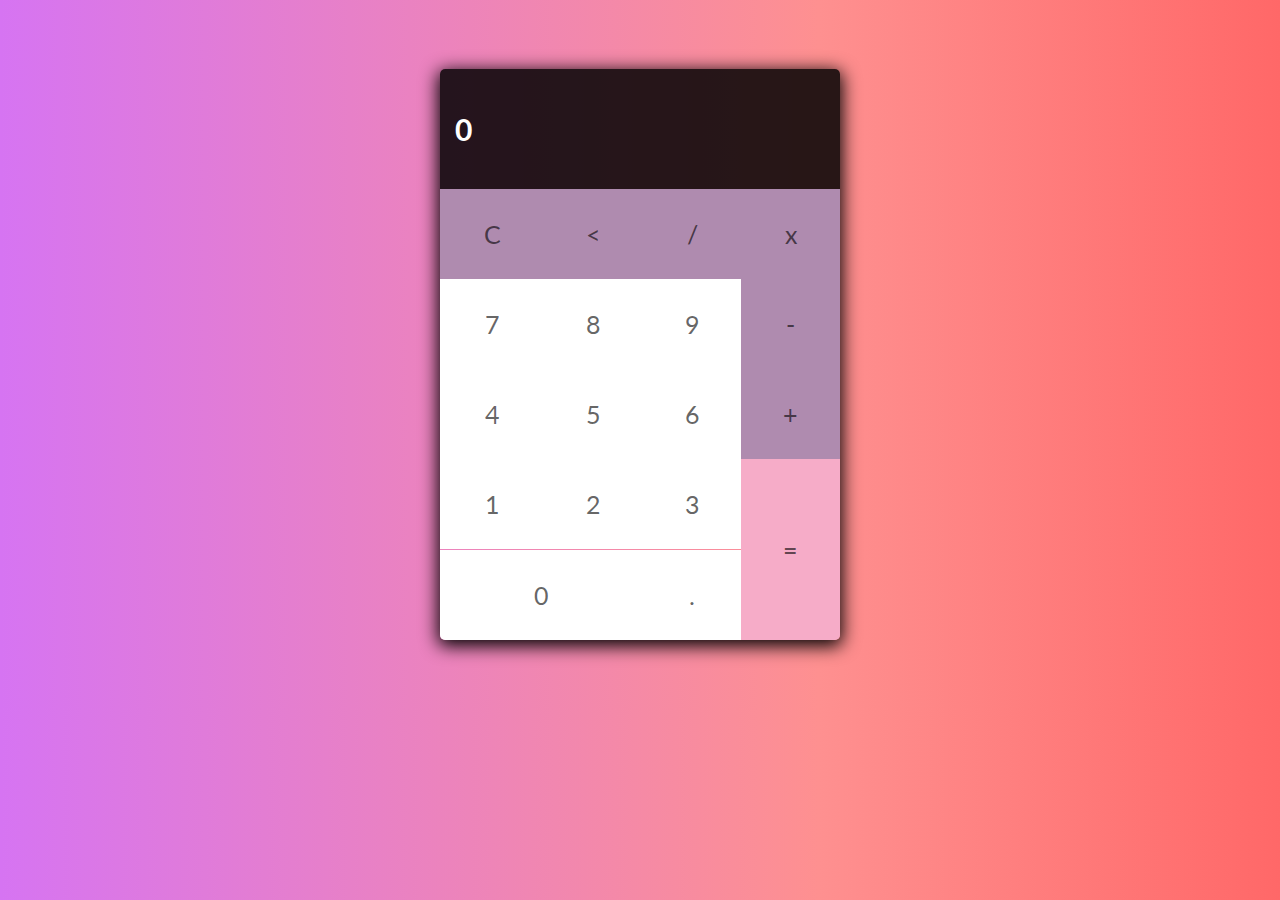
<file: calculator/index.html>
<!DOCTYPE html>
<html lang="en">

<head>
    <meta charset="UTF-8">
    <meta name="viewport" content="width=device-width, initial-scale=1.0">
    <title>Calculator</title>
    <script src="https://code.jquery.com/jquery-3.5.1.min.js"></script>
    <script src="js/script.js"></script>
    <link href="https://fonts.googleapis.com/css2?family=Lato:wght@300;400&display=swap" rel="stylesheet">
    <link rel="stylesheet" href="css/main.css">
</head>

<body>
    <div class="mainer">
        <div class="wrapper">
            <div class="entry-field">
                <input type="text" class="input" value="0">
            </div>

            <table>
                <tbody>
                    <tr>
                        <td><input type="button" class="button bg-color action-clear-all" value="C"></td>
                        <td><input type="button" class="button bg-color action-clear-one" value="<"></td>
                        <td><input type="button" class="button bg-color action" value="/"></td>
                        <td><input type="button" class="button bg-color action" value="x"></td>
                    </tr>
                    <tr>
                        <td><input type="button" class="button numbers" value="7"></td>
                        <td><input type="button" class="button numbers" value="8"></td>
                        <td><input type="button" class="button numbers" value="9"></td>
                        <td><input type="button" class="button bg-color action" value="-"></td>
                    </tr>
                    <tr>
                        <td><input type="button" class="button numbers" value="4"></td>
                        <td><input type="button" class="button numbers" value="5"></td>
                        <td><input type="button" class="button numbers" value="6"></td>
                        <td><input type="button" class="button bg-color action" value="+"></td>
                    </tr>
                    <tr>
                        <td><input type="button" class="button numbers" value="1"></td>
                        <td><input type="button" class="button numbers" value="2"></td>
                        <td><input type="button" class="button numbers" value="3"></td>
                        <td rowspan="2"><input type="button"
                                class="button border-radius-right bg-color-equal action-equal" style="height: 181px"
                                value="=">
                        </td>
                    </tr>
                    <tr>
                        <td colspan="2"><input type="button" class="button border-radius-left numbers" value="0">
                        </td>
                        <td><input type="button" class="button numbers" value="."></td>
                    </tr>
                </tbody>
            </table>
        </div>
    </div>
</body>

</html>
</file>
<file: calculator/css/main.css>
body {
  background: #d674f2;
  background: -webkit-gradient(linear, left top, right top, from(#d674f2), color-stop(64%, #fe9090), to(#ff6868));
  background: linear-gradient(to right, #d674f2 0%, #fe9090 64%, #ff6868 100%);
  background-size: cover;
  text-decoration: none;
  width: 100%;
  height: 100%;
}

body, form, div, p, a, img, h1, h2, h3, h4, h5, h6, table, table tr, table td {
  border: none;
  color: #fff;
  font-family: 'Lato', sans-serif;
  font-size: 12px;
  font-style: normal;
  font-weight: normal;
  margin: 0;
  padding: 0;
}

input,
textarea,
select {
  outline: none;
  font-family: 'Lato', sans-serif;
  font-size: 12px;
  -webkit-box-sizing: border-box;
          box-sizing: border-box;
  border: none;
}

input::-moz-focus-inner {
  border: 0;
  padding: 0;
}

input::-webkit-input-placeholder,
textarea::-webkit-input-placeholder {
  color: white;
  font-weight: 300;
}

a {
  text-decoration: none;
  outline: none;
}

a:hover {
  text-decoration: none;
}

h1, h2 {
  font-size: 20px;
  padding: 0 0 10px 0;
  color: #fff;
}

.mainer {
  margin: 69px auto;
  max-width: 400px;
  padding: 0 15px;
}

.mainer .wrapper {
  border-radius: 5px;
  -webkit-box-shadow: 0 4px 18px 2px black;
          box-shadow: 0 4px 18px 2px black;
}

.mainer .entry-field .input {
  width: 100%;
  height: 120px;
  padding: 15px;
  font-size: 30px;
  font-weight: 700;
  background-color: rgba(0, 0, 0, 0.849);
  color: white;
  border: none;
  border-top-left-radius: 5px;
  border-top-right-radius: 5px;
}

.mainer table {
  width: 100%;
  border-collapse: collapse;
}

.mainer table .button {
  display: block;
  width: 100%;
  height: 90px;
  padding: 10px;
  font-size: 25px;
  color: rgba(0, 0, 0, 0.61);
  background-color: white;
  -webkit-transition-duration: 0.3s;
          transition-duration: 0.3s;
}

.mainer table .button:hover {
  background-color: #f0eeee;
}

.mainer table .border-radius-left {
  border-bottom-left-radius: 5px;
}

.mainer table .border-radius-right {
  border-bottom-right-radius: 5px;
}

.mainer table .bg-color {
  background-color: #af8baf;
}

.mainer table .bg-color:hover {
  background-color: #967896;
}

.mainer table .bg-color-equal {
  background-color: #f6acc8;
}

.mainer table .bg-color-equal:hover {
  background-color: #e296b3;
}
/*# sourceMappingURL=main.css.map */
</file>
